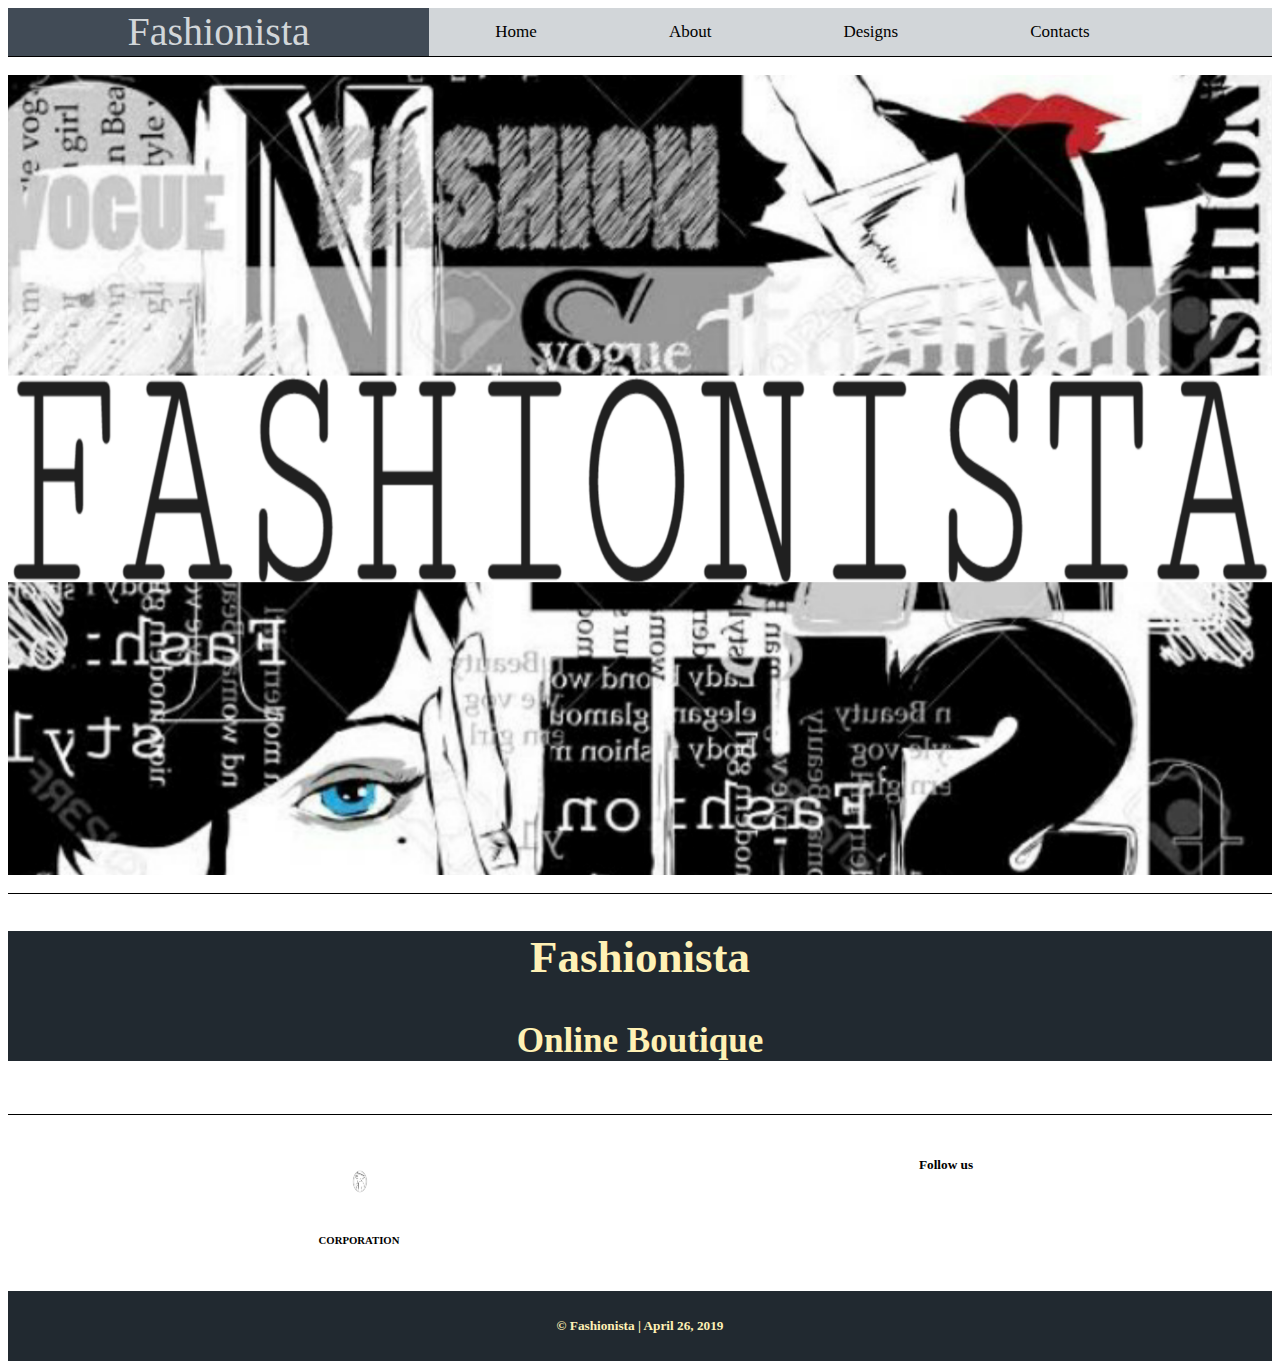
<file: index.html>
<!DOCTYPE html>
<html>
	<head>
		<title>Fashionista</title>
		<link rel="stylesheet" href="css/style.css">
		<link rel="icon" type="image/jpg" href="images/fashionista1.png">

	</head>
	<body>
		<div class="menu">
				<div class="img">Fashionista</div>
			<div class="main">
				<a href="index.html">Home</a>
				<a href="about.html">About</a>
				<a href="designs.html">Designs</a>
				<a href="contact.html">Contacts</a>
			</div>
		</div>
		<br>
		
		<div class="hd">
		</div>
		<br>
		<div class="fashion"
			<div class="nba1">
			</div>
			<div class="clothes2">
				<h2>Fashionista</h2>
				<h3>Online Boutique</h3>
			</div>
		
	<br>
		<div class="footer">
			<div class="footer2">
				<img src="images/fashionista.png" height="50px">
				<h6> CORPORATION </h6>
			</div>
			<div class="paa3">
				<h5> Follow us </h5>
				<a href="https://www.facebook.com" class="fa fa-facebook"></a>
				<a href="https://www.twitter.com" class="fa fa-twitter"></a>
				<a href="https://www.youtube.com" class="fa fa-youtube"></a>
				<a href="https://www.instagram.com" class="fa fa-instagram"></a>
			</div>
		</div>
		<div class="last">
			<h5> &copy Fashionista | April 26, 2019 </h5>
		</div>
	</body>
</html>
</file>
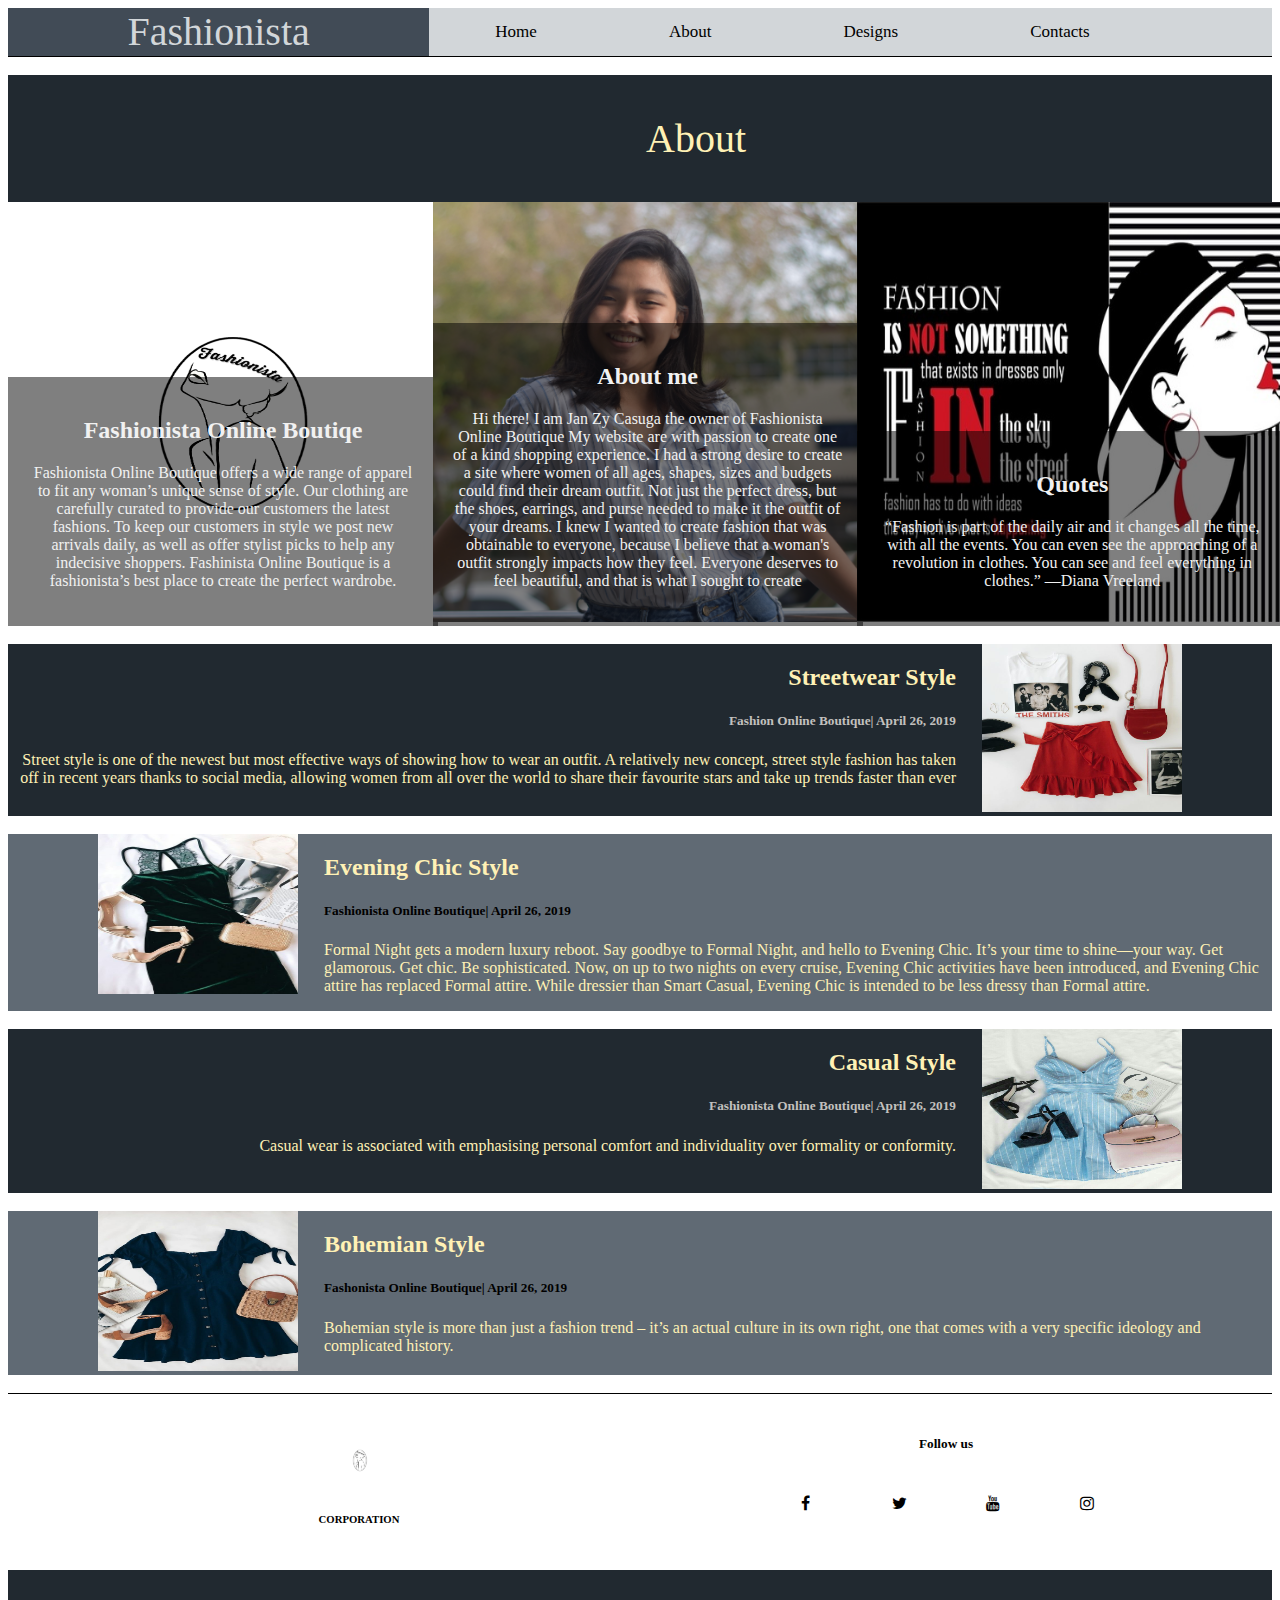
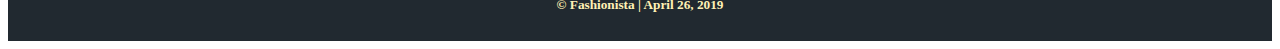
<file: about.html>
<!DOCTYPE html>
<html>
	<head>
		<title>About</title>
		<link rel="stylesheet" href="css/about.css">
		<link rel="icon" type="image/jpg" href="images/fashionista1.png">
		<link rel="stylesheet" href="https://cdnjs.cloudflare.com/ajax/libs/font-awesome/4.7.0/css/font-awesome.min.css">
	</head>
	<body>
		<div class="menu">

				 <div class="img">Fashionista</div>

			<div class="hahaha">
				<a href="index.html">Home</a>
				<a href="menu.html">About</a>
				<a href="designs.html">Designs</a>
				<a href="contact.html">Contacts</a>
			</div>
		</div>
		<br>
		<div class="nba">
			<div class="nba1">

			</div>
			<div class="nba2">
				<p>About</p>
			</div>
		</div>
		<div class="news">
			<div class="new1">
				<img src="images/fashionista1.png" width="430px" height="420px">
				<div class="new4">
					<h2>Fashionista Online Boutiqe</h2>
					<p>Fashionista Online Boutique offers a wide range of apparel to fit any woman’s unique sense of style. Our clothing  are carefully curated to provide our customers the latest fashions. To keep our customers in style we post new arrivals daily, as well as offer stylist picks to help any indecisive shoppers. Fashinista Online Boutique is a fashionista’s best place to create the perfect wardrobe.</p>
				</div>
			</div>
			<div class="news2">
				<img src="images/aboutme1.jpg" width="430px" height="420px">
				<div class="news5">
					<h2>About me</h2>
					<p>Hi there! I am Jan Zy Casuga the owner of Fashionista Online Boutique  My website are with  passion to create  one of a kind shopping experience. I had a strong desire to create a site where women of all ages, shapes, sizes and budgets could find their dream outfit. Not just the perfect dress, but the shoes, earrings, and purse needed to make it the outfit of your dreams. I knew I wanted to create fashion that was obtainable to everyone, because I believe that a woman's outfit strongly impacts how they feel. Everyone deserves to feel beautiful, and that is what I sought to create</p>
				</div>
			</div>
			<div class="news3">
				<img src="images/quotes.jpg" width="430px" height="420px">
				<div class="news6">
				<h2>Quotes</h2>
				<p>“Fashion is part of the daily air and it changes all the time, with all the events. You can even see the approaching of a revolution in clothes. You can see and feel everything in clothes.” —Diana Vreeland</p>
				</div>
			</div>
		</div>
		<br>
		<div class="box">
			<div class="box2">
				<h2>Streetwear Style</h2>
				<h5>Fashion Online Boutique| April 26, 2019 </h5>
				<p> Street style is one of the newest but most effective ways of showing how to wear an outfit. A relatively new concept, street style fashion has taken off in recent years thanks to social media, allowing women from all over the world to share their favourite stars and take up trends faster than ever</p>
			</div>
			<div class="box3">
				<img src="images/c.jpg" width="200px" height="168px">
			</div>
		</div>
		<br>
		<div class="box4">
			<div class="box5">
			<img src="images/k.jpg" width="200px" height="160px"> 
			</div>
			<div class="box6">
				<h2>Evening Chic Style</h2>
				<h5>Fashionista Online Boutique| April 26, 2019  </h5>
				<p> Formal Night gets a modern luxury reboot. Say goodbye to Formal Night, and hello to Evening Chic. It’s your time to shine—your way. Get glamorous. Get chic. Be sophisticated. Now, on up to two nights on every cruise, Evening Chic activities have been introduced, and Evening Chic attire has replaced Formal attire. While dressier than Smart Casual, Evening Chic is intended to be less dressy than Formal attire. </p>
			</div>
		</div>
		<br>
				<div class="box">
			<div class="box2">
				<h2>Casual Style</h2>
				<h5>Fashionista Online Boutique| April 26, 2019  </h5>
				<p>Casual wear is associated with emphasising personal comfort and individuality over formality or conformity.</p>
			</div>
			
			<div class="box3">
				<img src="images/f.jpg" width="200px" height="160px">
			</div>
		</div>
		<br>
				<div class="box4">
			<div class="box5">
			<img src="images/h.jpg" width="200px" height="160px">
			</div>
			<div class="box6">
				<h2>Bohemian Style</h2>
				<h5> Fashonista Online Boutique| April 26, 2019 </h5>
				<p>Bohemian style is more than just a fashion trend – it’s an actual culture in its own right, one that comes with a very specific ideology and complicated history.  </p>
			</div>
		</div>
		
	<br>
		<div class="paa">
			<div class="paa2">
				<img src="images/fashionista.png" height="50px">
				<h6> CORPORATION </h6>
			</div>
			<div class="paa3">
				<h5> Follow us </h5>
				<a href="https://www.facebook.com" class="fa fa-facebook"></a>
				<a href="https://www.twitter.com" class="fa fa-twitter"></a>
				<a href="https://www.youtube.com" class="fa fa-youtube"></a>
				<a href="https://www.instagram.com" class="fa fa-instagram"></a>
			</div>
		</div>
		<div class="last">
			<h5> &copy Fashionista | April 26, 2019 </H5>
		</div>
	</body>
</html>
</file>
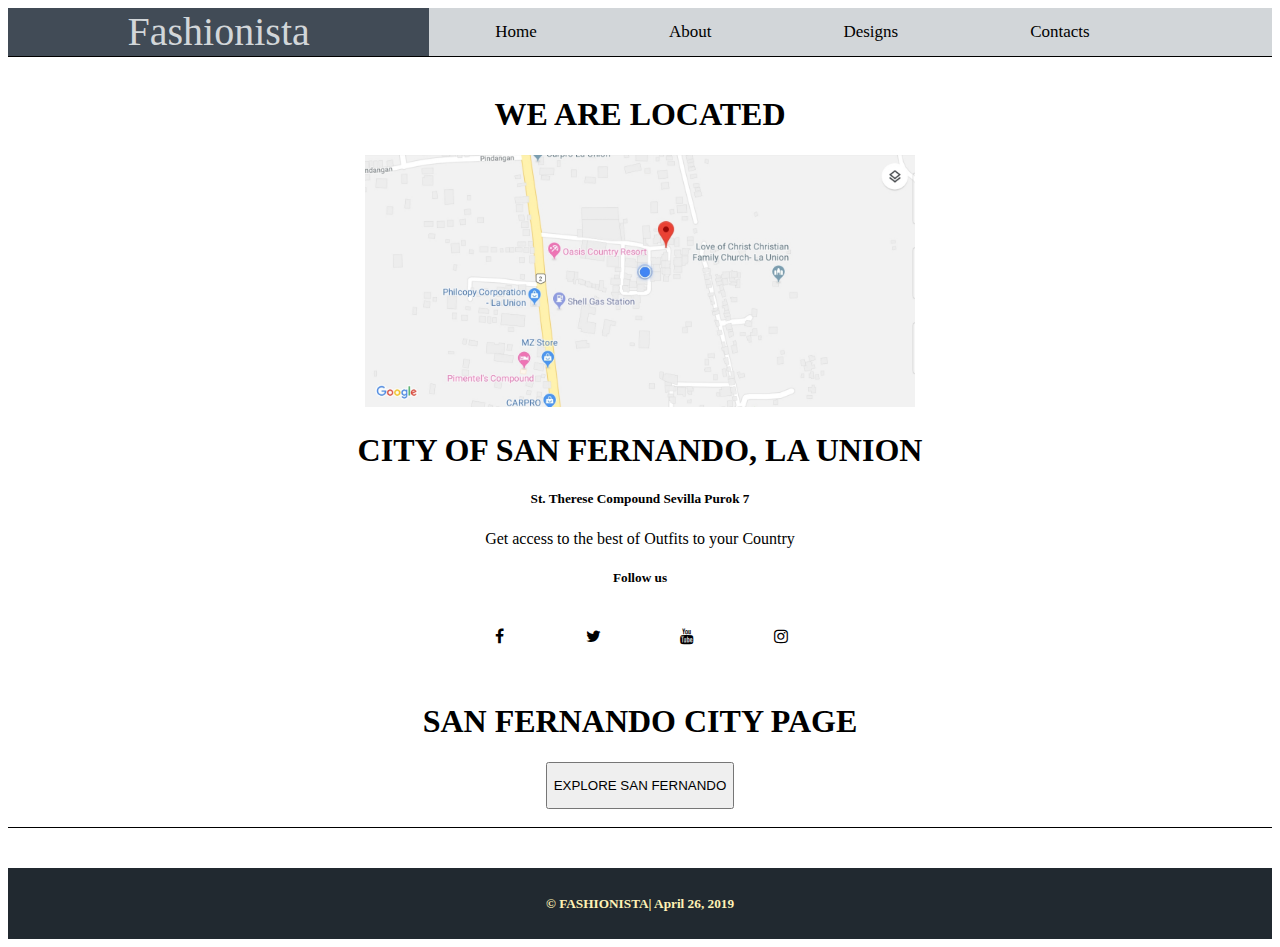
<file: contact.html>
<!DOCTYPE html>
<html>
	<head>
		<title>Designs</title>
		<link rel="stylesheet" href="css/designs.css">
		<link rel="icon" type="image/jpg" href="images/fashionista1.png">
		<link rel="stylesheet" href="https://cdnjs.cloudflare.com/ajax/libs/font-awesome/4.7.0/css/font-awesome.min.css">

	</head>
	<body>
		<div class="menu">
				<div class="img">Fashionista</div>
			<div class="main">
				<a href="index.html">Home</a>
				<a href="about.html">About</a>
				<a href="designs.html">Designs</a>
				<a href="contact.html">Contacts</a>
			</div>
		</div>
		<br>
		<h1> WE ARE LOCATED </h1>
		<div class="map">
			<img src="images/location.jpg" width="550px">
		</div>
		<h1> CITY OF SAN FERNANDO, LA UNION </h1>
		<h5> St. Therese Compound Sevilla Purok 7</h5>
		<p> Get access to the best of Outfits to your Country </p>
		<div class="sf">
		</div>
		<div class="paa3">
				<h5> Follow us </h5>
				<a href="#" class="fa fa-facebook"></a>
				<a href="#" class="fa fa-twitter"></a>
				<a href="#" class="fa fa-youtube"></a>
				<a href="#" class="fa fa-instagram"></a>
			</div>
		<br>
		<div class="sky">
		</div>
		<h1> SAN FERNANDO CITY PAGE </h1>
		<button><p> EXPLORE SAN FERNANDO </p></button>
		<br>
		<br>
		<div class="paa">
		</div>
		<div class="last">
			<h5> &copy FASHIONISTA| April 26, 2019 </H5>
	</body>
</html>
</file>
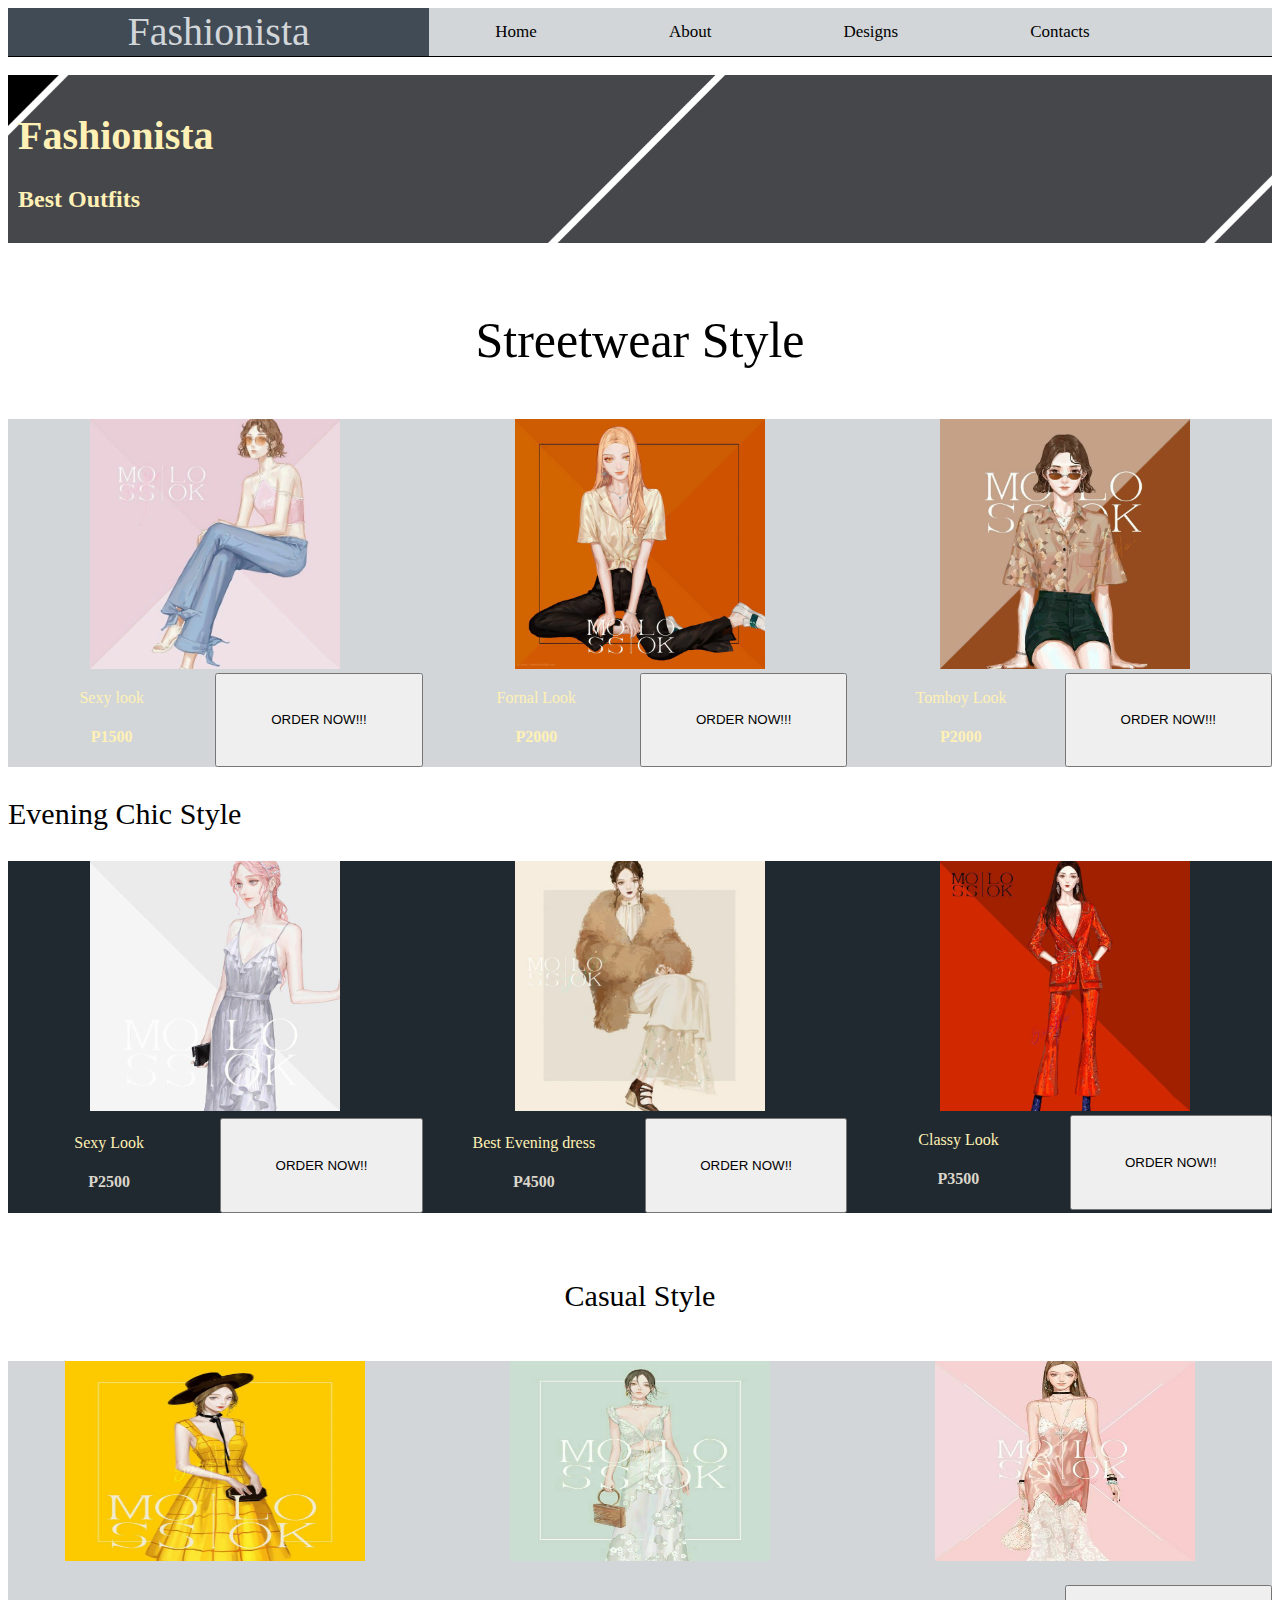
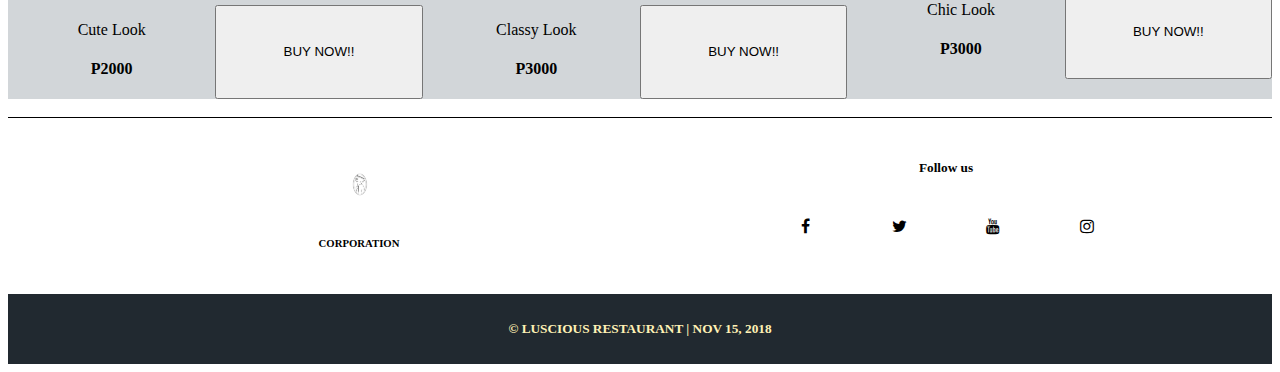
<file: designs.html>
<!DOCTYPE html>
<html>
	<head>
		<title>Designs</title>
		<link rel="stylesheet" href="css/designs.css">
		<link rel="icon" type="image/jpg" href="images/fashionista1.png">
		<link rel="stylesheet" href="https://cdnjs.cloudflare.com/ajax/libs/font-awesome/4.7.0/css/font-awesome.min.css">

	</head>
	<body>
		<div class="menu">
				<div class="img">Fashionista</div>
			<div class="main">
				<a href="index.html">Home</a>
				<a href="about.html">About</a>
				<a href="designs.html">Designs</a>
				<a href="contact.html">Contacts</a>
			</div>
		</div>
		<br>
		
		<div class="article">
			<h1> Fashionista</h1>
			<h2>Best Outfits</h2>
		</div>
		<br>
		<div class="top">
		 <p>Streetwear Style</p>
		 </div>
		<div class="article1">
			<div class="hohoho">
				<img src="images/1.jpg" width="250px">
				<div class="clothes1">
					<div class="lele">
					<p>Sexy look</p>
					<h4> P1500 </h4>
					</div>
					<button class="jack">
					<p>	ORDER NOW!!!</p>
					</button>
				</div>
			</div>
			<div class="huhuhu">
				<img src="images/2.jpg" width="250px">
				<div class="clothes2">
					<div class="keke">
				<p> Fornal Look</p>
				<h4> P2000 </h4>
				</div>
				<button class="coke">
				<p>	ORDER NOW!!! </p>
				</button>
			</div>
			</div>
			<div class="heheho">
				<img src="images/3.jpg" width="250px">
				<div class="clothes3">
					<div class="jeje">
						<p>Tomboy Look</p>
						<h4> P2000 </h4>
					</div>
					<button class="jojo">
						<p>	ORDER NOW!!! </p>
					</button>
				</div>
			</div>
		</div>

		<div class="center">
			<p>Evening Chic Style</p>
		</div>
		<div class="article2">
			<div class="yaya">
				<img src="images/14.jpg" width="250px">
				<div class="uuuu">
				<div class="tata">
					<p>Sexy Look</p>
					<h4> P2500 </h4>
				</div>
				<button class="tete">
					<p> ORDER NOW!! </P>
				</button>
				</div>
			</div>
			<div class="yeye">
				<img src="images/15.jpg" width="250px">
				<div class="oooo">
				<div class="wawa">
					<p>Best Evening dress </p>
					<h4> P4500 </h4>
				</div>
				<button class="wewe">
					<p> ORDER NOW!! </P>
				</button>
				</div>
			</div>
			<div class="yiyi">
				<div class="hhhh">
				<img src="images/18.jpg" width="250px">
				</div>
				<div class="eeee">
				<div class="rara">
					<p> Classy Look</p>
					<h4> P3500 </h4>
				</div>
				<button class="rere">
					<p> ORDER NOW!! </P>
				</button>
				</div>
			</div>
		</div>
		<br>
		<br>
		<div class="bloom">
			<div class="takbo">
			</div>
			<p>Casual Style</p>
		</div>
		<br>
		<div class="run">
			<div class="tara">
				<img src="images/9.jpg" width="300px" height="200px">
				<div class="ffff">
				<div class="gggg">
					<p>Cute Look</p>
					<h4> P2000 </h4>
				</div>
				<button class="kkkk">
					<p> BUY NOW!! </P>
				</button>
				</div>
			</div>
			<div class="dddd">
				<img src="images/10.jpg" width="260px" height="200px">
				<div class="cccc">
				<div class="wawa">
					<p>Classy Look</p>
					<h4>P3000</h4>
				</div>
				<button class="xxxx">
					<p> BUY NOW!! </P>
				</button>
				</div>
			</div>
			<div class="qqqq">
				<div class="wwww">
				<img src="images/11.jpg" width="260px" height="200px">
				</div>
				<div class="rrrr">
				<div class="rara">
					<p>Chic Look </p>
					<h4> P3000 </h4>
				</div>
				<button class="pppp">
					<p> BUY NOW!! </P>
				</button>
				</div>
			</div>
			
		</div>
		<br>
		<div class="paa">
			<div class="paa2">
				<img src="images/fashionista1.png" height="50px">
				<h6> CORPORATION </h6>
			</div>
			<div class="paa3">
				<h5> Follow us </h5>
				<a href="#" class="fa fa-facebook"></a>
				<a href="#" class="fa fa-twitter"></a>
				<a href="#" class="fa fa-youtube"></a>
				<a href="#" class="fa fa-instagram"></a>
			</div>
		</div>
		<div class="last">
			<h5> &copy LUSCIOUS RESTAURANT | NOV 15, 2018 </H5>
		</div>
	</body>
</html>
</file>
<file: css/style.css>
body {
	background: white;
	font-family: Century Gothic;
	text-align: center;
}
.menu  {
    overflow: hidden;
	display: grid;
	grid-template-columns: 1fr 2fr;
	border-bottom: .5px #000 solid;
}
.main{
	background:#D2D6D9;

}
.img{
	background:#414B56;
	color:#D2D6D9;
	font-family:Brush Script MT;
	font-size:40px;
}
.menu a {
    float: left;
	color:black;
    text-align: left;
    padding: 14px 16px;
    text-decoration: none;
    font-size: 17px;
	margin-left: 50px;
	margin-right: 50px;
	
}
.menu a:hover {
    color: gray;
}

.hd {
	background: url("../images/zy.png");
	background-repeat:no-repeat;
	background-size: cover;
	background-position: center;
	padding: 400px;
}
 .intro-text {
	padding-top: 250px;
	padding-bottom: 200px;
	text-align: center;
}
.fashion {
	background:#D2D6D9;
	display: grid;
	grid-template-columns: 1fr 1fr;
	border-top: .5px #000 solid;	
}

.clothes2 {
	font-family:Brush Script MT;
	font-size: 30px;
	text-align: center;
	color:#FFF1B5;
	background: #212930;
}
.footer {
	border-top: .5px #000 solid;
	padding: 20px;
	display: grid;
	grid-template-columns: 1fr 1fr;
}

.fa {
    padding: 20px;
    font-size: 30px;
    width: 50px;
    text-align: center;
    text-decoration: none;
}

.fa:hover {
    opacity: 1.7;
}

.fa-facebook {
    background: white;
    color: black;
}

.fa-twitter {
    background: white;
    color: black;
}

.fa-youtube {
    background: white;
    color: black;
}

.fa-instagram {
    background: white;
    color: black;
}
.footer2 {
	margin-left: 50px;
	margin-top: 20px;
}

.last {
	background: #212930;
	padding: 5px;
	color:#FFF1B5;
}
.last a{
	color: black;
	text-decoration: none;
}
.last a:hover {
	color: gray;
}
</file>
<file: css/about.css>
body {
	background: white;
	font-family: Century Gothic;
	text-align: center;
}
.menu  {
    overflow: hidden;
	display: grid;
	grid-template-columns: 1fr 2fr;
	border-bottom: .5px #000 solid;
	background: #D2D6D9;
}
.menu a {
    float: left;
    color:#000000;
    text-align: center;
    padding: 14px 16px;
    text-decoration: none;
    font-size: 17px;
	margin-left: 50px;
	margin-right: 50px;
}
.menu a:hover {
    color: gray;
}
.img{
	background:#414B56;
	color:#D2D6D9;
	font-family:Brush Script MT;
	font-size:40px;
}
.nba {
	background: #212930;
	display: grid;
	grid-template-columns: 1fr 1fr;
}
.nba1 {
	margin-top: 2px;
	margin-left: 520px;
}
.nba2 {
	margin-right: 520px;
	font-family: Brush Script MT;
	font-size: 40px;
	color:#FFF1B5
}
.news1 {
  position: relative; 
  max-width: 800px; 
  margin: 0 auto; 
}
.new1 {
	position: relative; 
	max-width: 390px; 
}
.new4 {
	position: absolute; 
	bottom: 0px; 
	background: rgba(0, 0, 0, 0.5); 
	color: #f1f1f1; 
	width: 100%; 
	padding: 20px;
}
.new4 h2 {
	font-family:Brush Script MT;
}
.news2 {
  position: relative; 
  max-width: 390px; 
}
.news5 {
  position: absolute; 
  bottom: 0px; 
  background: rgba(0, 0, 0, 0.5); 
  color: #f1f1f1; 
  width: 100%; 
  padding: 20px;
  
}
.news5 h2{
	font-family:Brush Script MT;
}
.news3 {
	position: relative; 
	max-width: 390px; 
}
.news6 {
	position: absolute; 
	bottom: 0px; 
	background: rgba(0, 0, 0, 0.5); 
	color: #f1f1f1; 
	width: 100%; 
	padding: 20px;
}
.news6 h2{
	font-family:Brush Script MT;
}
.news {
	background:  #	;
	display: grid;
	grid-gap: 10px;
	grid-template-columns: 1fr 1fr 1fr;
}
.ss {
	background: #f2f2f2;
}
.box {
	background:  #212930;
	text-align: right;
	display: grid;
	grid-template-columns: 3fr 1fr;
}
.box h5{
	color: #C2C0BE;
}
.box2{
	color:#FFF1B5;
	background: #212930;
}
.box3 {
	margin-right: 90px;
}
.box4 {
	text-align: left;
	display: grid;
	grid-template-columns: 1fr 3fr;
	background:#606A74;
}
.box6{
	color:#FFF1B5;
}
.box6 h5{
	color: #000000;
}
.box5 {
	margin-left: 90px;
}
.sched {
	color: white;
	display: grid;
	grid-gap: 10px;
	grid-template-columns: 3fr 1fr;
}
.sched3 {
	background: black;
	color: white;
}
.sched2{
	color: black;
}
.paa {
	border-top: .5px #000 solid;
	padding: 20px;
	display: grid;
	grid-template-columns: 1fr 1fr;
}
.fa {
    padding: 20px;
    font-size: 30px;
    width: 50px;
    text-align: center;
    text-decoration: none;
}
.fa:hover {
    opacity: 1.7;
}
.fa-facebook {
    background: white;
    color: black;
}
.fa-twitter {
    background: white;
    color: black;
}
.fa-youtube {
    background: white;
    color: black;
}
.fa-instagram {
    background: white;
    color: black;
}
.paa2 {
	margin-left: 50px;
	margin-top: 20px;
}
.last {
	background:  #212930;
	padding: 5px;
	color:#FFF1B5;
}
.last a{
	color: black;
	text-decoration: none;
}
.last a:hover {
	color: gray;
}
</file>
<file: css/designs.css>
body {
	background: white;
	font-family: Century Gothic;
	text-align: center;
}
.menu  {
    overflow: hidden;
	display: grid;
	grid-template-columns: 1fr 2fr;
	border-bottom: .5px #000 solid;
	background:#D2D6D9

}
.menu a {
    float: left;
    color: black;
    text-align: left;
    padding: 14px 16px;
    text-decoration: none;
    font-size: 17px;
	margin-left: 50px;
	margin-right: 50px;
}
.menu a:hover {
    color: gray;
}
.img{
	background:#414B56;
	color:#D2D6D9;
	font-family:Brush Script MT;
	font-size:40px;
}
	
.article{
	background: url("../images/janzy.png");
	background-repeat:no-repeat;
	background-size: cover;
	background-position: center;
	padding: 10px;
	text-align: left;
	color:#FFF1B5;
}

.hehahe { 
	margin-left: 20px
}	
.article h1{
	font-size: 40px;
	font-family:Brush Script MT;
}
.article p{
	font-size: 20px;
}
.
.top {
	font-size: 150px;
	text-align: left;
	background: #D2D6D9;
	color:#D2D6D9;
	font-family:Brush Script MT;
}
.top p{
	font-size:50px;
	font-family:Brush Script MT;
}

.article1{
	display: grid;
	grid-gap: 10px;
	grid-template-columns: 1fr 1fr 1fr;
	color:#FFF1B5;
	background:#D2D6D9;
}
.clothes1{
	display: grid;
	grid-template-columns: 1fr 1fr;
}
.clothes2 {
	display: grid;
	grid-template-columns: 1fr 1fr;
}
.clothes3 {
	display: grid;
	grid-template-columns: 1fr 1fr;	
}
.center{
	font-size: 30px;
	text-align: left;
}
.article2{
	display: grid;
	grid-gap: 10px;
	grid-template-columns: 1fr 1fr 1fr;
	background:#212930;
	color:#FFF1B5;
}
.article2 h4{
	color:#DAD6CB;
}


.aaaa {
	display: grid;
	grid-gap: 10px;
	grid-template-columns: 1fr 1fr;

}
.eeee {
	margin-top: 0px;
	display: grid;
	grid-gap: 10px;
	grid-template-columns: 1fr 1fr;

}
.oooo {
	display: grid;
	grid-gap: 10px;
	grid-template-columns: 1fr 1fr;
	margin-top: 3px;
}
.uuuu {
	display: grid;
	grid-gap: 10px;
	grid-template-columns: 1fr 1fr;
	margin-top: 3px;
}
.bloom p{
	font-size: 30px;
	text-align: center;
}
.run {
	display: grid;
	grid-gap: 10px;
	grid-template-columns: 1fr 1fr 1fr;
}

.ffff {
	margin-top: 40px;
	display: grid;
	grid-template-columns: 1fr 1fr;
}
.cccc {
	margin-top: 40px;
	display: grid;
	grid-template-columns: 1fr 1fr;
}
.run{
	background:#D2D6D9;
}
.rrrr {
	margin-top: 20px;
	display: grid;
	grid-template-columns: 1fr 1fr;
}
.mmmm {
	display: grid;
	grid-template-columns: 1fr 1fr;
}
.paa {
	border-top: .5px #000 solid;
	padding: 20px;
	display: grid;
	grid-template-columns: 1fr 1fr;
}
.fa {
    padding: 20px;
    font-size: 30px;
    width: 50px;
    text-align: center;
    text-decoration: none;
}
.fa:hover {
    opacity: 1.7;
}
.fa-facebook {
    background: white;
    color: black;
}
.fa-twitter {
    background: white;
    color: black;
}
.fa-youtube {
    background: white;
    color: black;
}
.fa-instagram {
    background: white;
    color: black;
}
.paa2 {
	margin-left: 50px;
	margin-top: 20px;
}
.last {
	background:#212930;
	padding: 5px;
	color:#FFF1B5;
}
.last a{
	color: black;
	text-decoration: none;
}
.last a:hover {
	color: gray;
}
</file>
